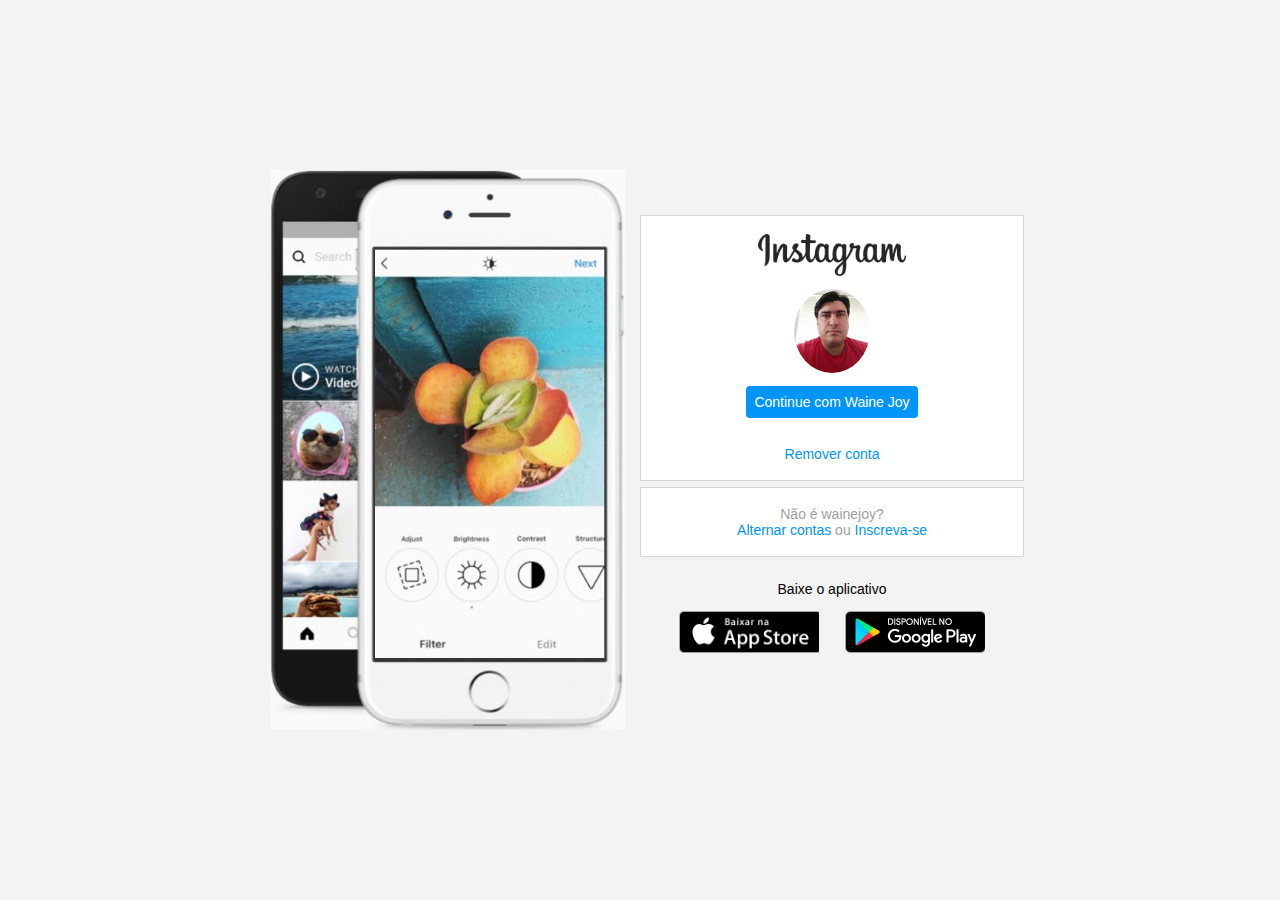
<file: instagram/index.html>
<!DOCTYPE html> 
<html lang="en">
<head>
    <meta charset="UTF-8">
    <meta name="viewport" content="width=device-width, initial-scale=1.0">
    <link rel="stylesheet" href="style.css">
    <title>Instagram</title>
</head>
<body>
    <div class="instagram-wrapper">
        <div class="instagram-phone">
            <img src="./img/telefone.jpg" alt="celular">   
        </div>
        <div class="instagram-continue">
            <div class="group">
                <img src="./img/instagram-logo-17.png" class="instagram-logo" alt="logo instagram">
                <div class="profile-photo">
                    <img src="./img/f1_100X100.jpg" alt="photo perfil">
                </div>
                <a href="#" class="instagram-login">Continue com Waine Joy</a>
                <a href="#" class="instagram-logout">Remover conta</a>
            </div>
            <div class="group">
                <p class="not-account">Não é wainejoy?</p>
                <p class="not-account">
                    <span class="link-blue">Alternar contas</span>
                    ou
                    <span class="link-blue">Inscreva-se</span></output>
                </p>
            </div>
            <div class="get-the-app">
                <p class="get-app">Baixe o aplicativo</p>
                <div class="download">
                    <a href="#" class="app-download"></a>
                    <a href="#" class="app-download"></a>
                </div>
            </div>
        </div>
    </div>
</body>
</html>
</file>
<file: instagram/style.css>
* {
    padding: 0;
    margin: 0;
    box-sizing: border-box;
    text-decoration: none;
    font-family: sans-serif;
    font-size: 14px;
}

body {
    width: 100%;
    min-height: 100vh;
    background-color: rgb(243, 243,243);
    margin: 0;
    padding: 0;
    display: flex;
    justify-content: center;
}

.instagram-wrapper {
    display: flex;
    align-items: center;
    justify-content: start;
    width: 60%;
    height: 100vh;
}

.instagram-phone {
    display: flex;
    align-items: center;
    justify-content: center;
    width: 50%;
}

.instagram-phone img {
    height: 40rem;
}

.instagram-continue {
    display: flex;
    align-items: center; /*horizontal*/
    justify-content: space-around; /*vertical*/
    flex-direction: column;
    width: 50%;
    min-height: 34rem; 
}

.group {
    display: flex;
    justify-content: space-between;
    align-items: center;
    flex-direction: column;
    background-color: #ffffff;
    width: 100%;
    padding: 1.3rem 0;
    border: 1px solid lightgray;
}

.group:nth-child(1) {
    min-height: 19rem;
}

.instagram-logo {
    height: 3rem;
}

.profile-photo {
    display: flex;
    justify-content: center;
    align-items: center;
    border-radius: 50%;
    overflow: hidden;
}

.profile-photo img {
    height: 6rem;
}

.instagram-login {
    background-color: #0095f6;
    color: #ffffff;
    padding: 8px;
    border-radius: 4px;
}

.instagram-logout {
    color: #0095f6;
    margin-top: 1rem;
}

.not-account {
    color: rgb(160, 160, 160);  
}

.link-blue {
    color: #0095f6;
}

.get-the-app {
    display: flex;
    flex-direction: column;
    align-items: center;
    justify-content: center;
    width: 100%;
    padding: 1.3rem 0;
}

.download {
    display: flex;
    width: 100%;
    justify-content: space-evenly;
    align-items: center;
    padding: 1rem;
}

.app-download {
    height: 3rem;
    width: 10rem;
    background-size: cover;
}

.app-download:nth-child(1) {
    background-image: url('./img/appstore.png');
}

.app-download:nth-child(2) {
    background-image: url('./img/playstore.png');
}

/*media queries*/

@media (max-width: 1024px) {
    .instagram-wrapper {
        width: 90%;
    }
}

@media (max-width: 650px) {
    body {
        background-color: #ffffff;
    }
    
    .instagram-wrapper {
        width: 90%;
    }

    .instagram-phone {
        display: none;
    }

    .instagram-continue {
        width: 100%;
    }

    .group {
        border: 1px solid transparent;
    }
}
</file>
